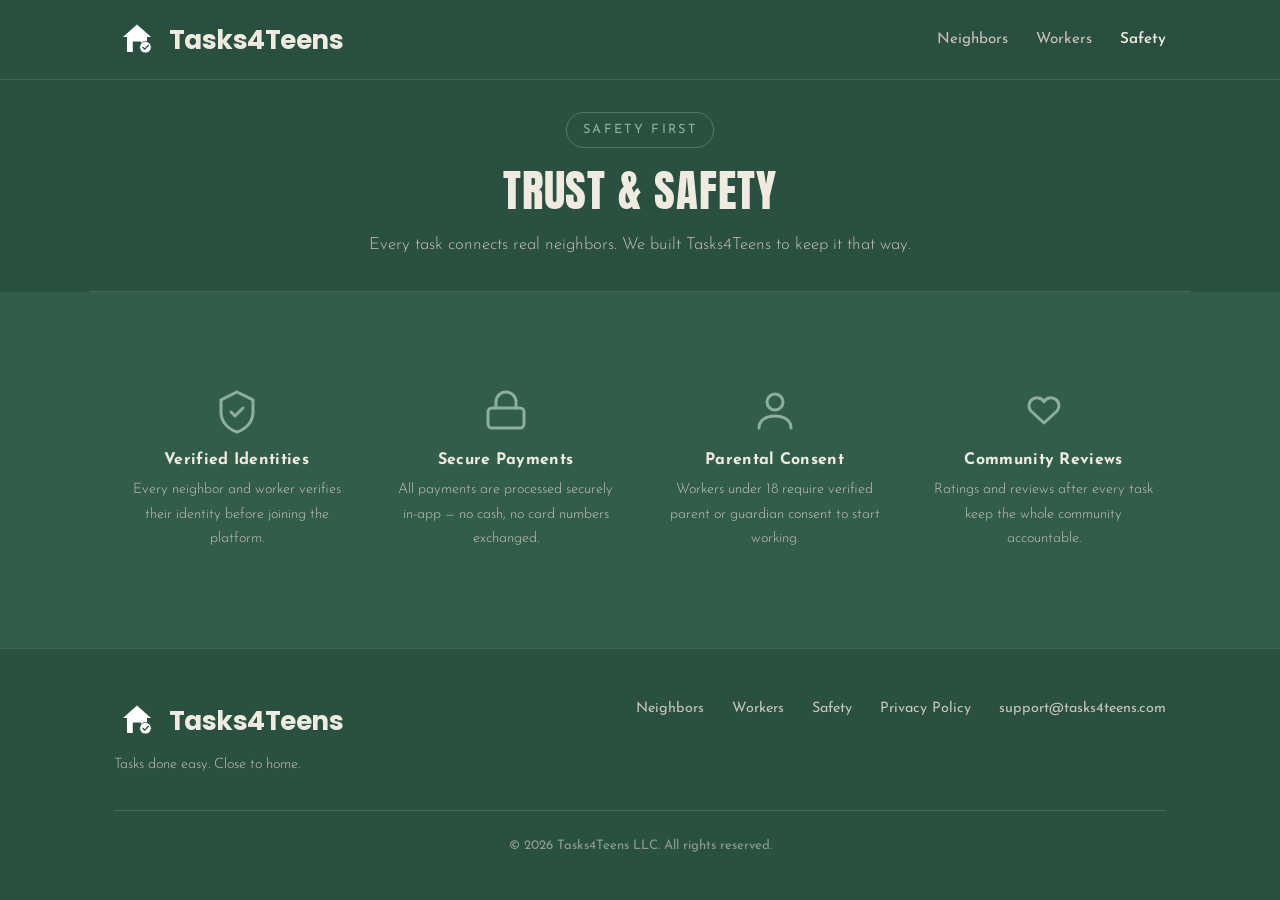
<file: safety.html>
<!DOCTYPE html>
<html lang="en">
<head>
<meta charset="UTF-8">
<meta name="viewport" content="width=device-width, initial-scale=1.0">
<title>Trust & Safety — Tasks4Teens</title>
<meta name="description" content="Every task connects real neighbors. See how Tasks4Teens verifies identities, secures payments, and protects workers under 18.">
<link rel="icon" type="image/svg+xml" href="assets/neighbors-icon-option3-warmcream.svg">
<link rel="preconnect" href="https://fonts.googleapis.com">
<link rel="preconnect" href="https://fonts.gstatic.com" crossorigin>
<link href="https://fonts.googleapis.com/css2?family=Anton&family=Josefin+Sans:wght@300;400;500;600;700&family=Poppins:wght@700&display=swap" rel="stylesheet">
<link rel="stylesheet" href="assets/styles.css">
</head>
<body>

<header>
  <nav class="wrap">
    <a class="logo" href="index.html"><img class="logo-icon" src="assets/logo-mark-white.svg" alt=""><span class="wordmark">Tasks<span>4</span>Teens</span></a>
    <input type="checkbox" id="nav-toggle" class="nav-toggle-input">
    <label for="nav-toggle" class="nav-toggle" aria-label="Toggle menu"><span></span><span></span><span></span></label>
    <ul class="nav-links">
      <li><a href="neighbors.html">Neighbors</a></li>
      <li><a href="workers.html">Workers</a></li>
      <li><a href="safety.html" class="active">Safety</a></li>
    </ul>
  </nav>
</header>

<main>
  <section class="page-intro">
    <div class="wrap section-head">
      <span class="eyebrow">Safety first</span>
      <h1>Trust &amp; Safety</h1>
      <p>Every task connects real neighbors. We built Tasks4Teens to keep it that way.</p>
    </div>
  </section>

  <div class="divider"></div>

  <section class="trust">
    <div class="wrap">
      <div class="trust-grid">
        <div class="trust-item">
          <svg class="trust-icon" viewBox="0 0 24 24" fill="none" stroke="currentColor" stroke-width="1.5"><path d="M12 2l8 4v6c0 5-3.5 8.5-8 10-4.5-1.5-8-5-8-10V6l8-4z"/><path d="M9 12l2 2 4-4" stroke-linecap="round" stroke-linejoin="round"/></svg>
          <h3>Verified Identities</h3>
          <p>Every neighbor and worker verifies their identity before joining the platform.</p>
        </div>
        <div class="trust-item">
          <svg class="trust-icon" viewBox="0 0 24 24" fill="none" stroke="currentColor" stroke-width="1.5"><rect x="3" y="10" width="18" height="10" rx="2"/><path d="M7 10V7a5 5 0 0 1 10 0v3" stroke-linecap="round"/></svg>
          <h3>Secure Payments</h3>
          <p>All payments are processed securely in-app — no cash, no card numbers exchanged.</p>
        </div>
        <div class="trust-item">
          <svg class="trust-icon" viewBox="0 0 24 24" fill="none" stroke="currentColor" stroke-width="1.5"><path d="M4 20c0-3.5 3-6 8-6s8 2.5 8 6" stroke-linecap="round"/><circle cx="12" cy="7" r="4"/></svg>
          <h3>Parental Consent</h3>
          <p>Workers under 18 require verified parent or guardian consent to start working.</p>
        </div>
        <div class="trust-item">
          <svg class="trust-icon" viewBox="0 0 24 24" fill="none" stroke="currentColor" stroke-width="1.5"><path d="M12 17.5l-6.5-6a4 4 0 1 1 6.5-4.6 4 4 0 1 1 6.5 4.6l-6.5 6z" stroke-linejoin="round"/></svg>
          <h3>Community Reviews</h3>
          <p>Ratings and reviews after every task keep the whole community accountable.</p>
        </div>
      </div>
    </div>
  </section>
</main>

<footer>
  <div class="wrap">
    <div class="footer-grid">
      <div>
        <a class="logo" href="index.html"><img class="logo-icon" src="assets/logo-mark-white.svg" alt=""><span class="wordmark">Tasks<span>4</span>Teens</span></a>
        <p class="footer-tagline">Tasks done easy. Close to home.</p>
      </div>
      <ul class="footer-links">
        <li><a href="neighbors.html">Neighbors</a></li>
        <li><a href="workers.html">Workers</a></li>
        <li><a href="safety.html">Safety</a></li>
        <li><a href="https://cwbailsco.github.io/tasks4teens-privacy">Privacy Policy</a></li>
        <li><a href="mailto:support@tasks4teens.com">support@tasks4teens.com</a></li>
      </ul>
    </div>
    <div class="footer-bottom">
      &copy; 2026 Tasks4Teens LLC. All rights reserved.
    </div>
  </div>
</footer>

</body>
</html>
</file>
<file: assets/styles.css>
/* Tasks4Teens shared site styles — used by index.html, neighbors.html,
   workers.html, safety.html.

   Color tokens are semantic (--surface, --text, --accent, ...) rather than
   named after a literal color, because workers.html re-declares this same
   :root block with light-theme values after this stylesheet loads. Every
   rule below should reference the tokens, never a literal hex/rgb, so a
   page can re-theme itself just by overriding :root. */

:root {
  --surface: #2a5040;
  --surface-rgb: 42, 80, 64;
  --surface-alt: #315d4a;
  --surface-card: #2f5a48;
  --text: #f0ebe0;
  --text-rgb: 240, 235, 224;
  --text-muted: #c8c4b8;
  --accent: #8caf9e;
  --accent-rgb: 140, 175, 158;
  --accent-hover: #a0c3b2;
  --pill-hover: #ffffff;
  --border: rgba(var(--text-rgb), 0.14);
}

* { box-sizing: border-box; margin: 0; padding: 0; }

html { scroll-behavior: smooth; }

body {
  background: var(--surface);
  color: var(--text);
  font-family: 'Josefin Sans', sans-serif;
  font-weight: 400;
  line-height: 1.7;
  -webkit-font-smoothing: antialiased;
}

h1, h2, h3, .display {
  font-family: 'Anton', sans-serif;
  font-weight: 400;
  text-transform: uppercase;
  letter-spacing: 0.02em;
  line-height: 1.1;
}

a { color: var(--accent); text-decoration: none; }
a:hover { text-decoration: underline; }

img, svg { max-width: 100%; display: block; }

.wrap {
  max-width: 1100px;
  margin: 0 auto;
  padding: 0 24px;
}

/* Nav */
header {
  position: sticky;
  top: 0;
  z-index: 50;
  background: rgba(var(--surface-rgb), 0.92);
  backdrop-filter: blur(8px);
  border-bottom: 1px solid var(--border);
}
nav.wrap {
  display: flex;
  align-items: center;
  justify-content: space-between;
  padding-top: 16px;
  padding-bottom: 16px;
}
.logo {
  display: inline-flex;
  align-items: center;
  gap: 9px;
  font-family: 'Poppins', sans-serif;
  font-weight: 700;
  font-size: 1.65rem;
  letter-spacing: -0.02em;
  color: var(--text);
}
.logo:hover { text-decoration: none; }
.logo-icon {
  width: 46px;
  height: 46px;
  flex-shrink: 0;
}
.wordmark {
  margin-top: 2px;
}
.nav-links {
  display: flex;
  gap: 28px;
  list-style: none;
  font-size: 0.95rem;
}
.nav-links a { color: var(--text-muted); }
.nav-links a.active { color: var(--text); font-weight: 600; }
.nav-toggle-input { display: none; }
.nav-toggle {
  display: none;
  flex-direction: column;
  justify-content: center;
  gap: 5px;
  width: 30px;
  height: 30px;
  cursor: pointer;
}
.nav-toggle span {
  display: block;
  height: 2px;
  border-radius: 2px;
  background: var(--text);
}

/* Mobile nav: pure-CSS checkbox-hack dropdown (no JS on this site).
   Known tradeoff: the hamburger is mouse/touch-operable via the visible
   label, but the hidden checkbox driving it isn't independently reachable
   by keyboard since it's display:none - a small JS-free-menu limitation,
   not a JS-based ARIA toggle. */
@media (max-width: 720px) {
  .nav-toggle { display: flex; }
  .nav-links {
    display: flex;
    flex-direction: column;
    align-items: center;
    gap: 0;
    position: absolute;
    top: 100%;
    left: 0;
    right: 0;
    background: var(--surface);
    border-bottom: 1px solid var(--border);
    max-height: 0;
    overflow: hidden;
    transition: max-height 0.25s ease;
    z-index: 10;
  }
  .nav-links li {
    width: 100%;
    text-align: center;
  }
  .nav-links a {
    display: block;
    padding: 14px 0;
  }
  .nav-toggle-input:checked ~ .nav-links {
    max-height: 300px;
  }
}

/* Extra safety margin for the smallest phones: with the mobile nav row
   down to just logo + hamburger + CTA, the full-size logo/CTA can get
   tight around ~375px viewports - shrink both slightly. */
@media (max-width: 480px) {
  .logo-icon { width: 34px; height: 34px; }
  .logo { font-size: 1.3rem; gap: 6px; }
}

/* Hero */
.hero {
  position: relative;
  overflow: hidden;
  padding: 96px 0 80px;
  text-align: center;
  background:
    radial-gradient(ellipse 60% 50% at 50% 0%, rgba(var(--accent-rgb), 0.14), transparent 70%),
    var(--surface);
}
.hero-bg {
  position: absolute;
  inset: 0;
  z-index: 0;
  overflow: hidden;
}
.hero-bg-photo {
  position: absolute;
  inset: 0;
  width: 100%;
  height: 100%;
  object-fit: cover;
  transform: translateX(100%);
  animation: heroBgSlide 27.5s infinite;
}
.hero-bg-photo:nth-child(1) { animation-delay: 0s; }
.hero-bg-photo:nth-child(2) { animation-delay: 5.5s; }
.hero-bg-photo:nth-child(3) { animation-delay: 11s; }
.hero-bg-photo:nth-child(4) { animation-delay: 16.5s; }
.hero-bg-photo:nth-child(5) { animation-delay: 22s; }
.hero-bg-overlay {
  position: absolute;
  inset: 0;
  background: rgba(var(--surface-rgb), 0.77);
}
.hero > .wrap {
  position: relative;
  z-index: 1;
}

@keyframes heroBgSlide {
  0% { transform: translateX(100%); }
  5% { transform: translateX(0%); }
  20% { transform: translateX(0%); }
  25%, 100% { transform: translateX(-100%); }
}

@media (prefers-reduced-motion: reduce) {
  .hero-bg-photo {
    animation: none;
    transform: none;
    opacity: 0;
  }
  .hero-bg-photo:first-child {
    opacity: 1;
  }
}
.eyebrow {
  display: inline-block;
  font-size: 0.8rem;
  letter-spacing: 0.18em;
  text-transform: uppercase;
  color: var(--accent);
  border: 1px solid rgba(var(--accent-rgb), 0.4);
  border-radius: 999px;
  padding: 6px 16px;
  margin-bottom: 28px;
}
.hero h1 {
  font-size: clamp(2.6rem, 6vw, 4.6rem);
  color: var(--text);
  margin-bottom: 8px;
}
.hero h1 .line2 { color: var(--text-muted); }
.hero p.sub {
  max-width: 560px;
  margin: 24px auto 40px;
  font-size: 1.15rem;
  color: var(--text-muted);
  font-weight: 300;
}
.hero-actions {
  display: flex;
  gap: 16px;
  justify-content: center;
  flex-wrap: wrap;
}

/* .hero h1's clamp() floors at a flat 2.6rem (41.6px) for any viewport
   under ~693px (6vw only exceeds 2.6rem above that width) - meaning every
   phone from 320px to 480px gets the exact same, oversized heading. Give
   phones their own smaller clamp instead of touching the base rule, so
   tablet/desktop (>600px) keep the original untouched. */
@media (max-width: 600px) {
  .hero { padding: 64px 0 56px; }
}
@media (max-width: 480px) {
  .hero h1 { font-size: clamp(1.9rem, 9vw, 2.4rem); }
}

/* Page intro (used by neighbors/workers/safety in place of the hero) */
.page-intro { padding: 32px 0 0; }
.page-intro .section-head { margin-bottom: 32px; }
.page-title-row {
  display: flex;
  align-items: center;
  justify-content: center;
  gap: 18px;
  margin-bottom: 12px;
}
.page-title-row h1 {
  margin-top: 4px;
}
.page-icon {
  width: 80px;
  height: 80px;
  border-radius: 18px;
  flex-shrink: 0;
}

/* At 375-430px, the 80px icon + gap leaves too little room for a heading
   like "Tasks4Teens Neighbors" to sit beside it without wrapping into an
   awkward multi-line block next to a large icon - stack them instead. */
@media (max-width: 600px) {
  .page-title-row {
    flex-direction: column;
    gap: 10px;
  }
  .page-title-row h1 {
    margin-top: 0;
  }
  .page-icon {
    width: 56px;
    height: 56px;
    border-radius: 13px;
  }
}

/* Buttons */
.btn {
  display: inline-flex;
  align-items: center;
  gap: 10px;
  padding: 14px 28px;
  border-radius: 10px;
  font-weight: 600;
  font-size: 1rem;
  border: 1px solid transparent;
  transition: transform 0.15s ease, background 0.15s ease;
}
.btn:hover { transform: translateY(-2px); text-decoration: none; }
.btn-primary { background: var(--accent); color: var(--surface); }
.btn-primary:hover { background: var(--accent-hover); }
.btn-outline { border-color: var(--text-muted); color: var(--text); }
.btn-outline:hover { background: rgba(var(--text-rgb), 0.06); }

.store-btn {
  display: inline-flex;
  align-items: center;
  gap: 10px;
  background: var(--text);
  color: var(--surface);
  padding: 12px 22px;
  border-radius: 10px;
  font-weight: 600;
  min-width: 210px;
  justify-content: center;
}
.store-btn:hover { background: var(--pill-hover); text-decoration: none; transform: translateY(-2px); }
.store-btn small { display: block; font-weight: 400; font-size: 0.7rem; opacity: 0.7; }
.store-btn strong { font-size: 1rem; font-family: 'Josefin Sans', sans-serif; }
.store-icon { width: 22px; height: 22px; flex-shrink: 0; }

/* Section framing */
section { padding: 88px 0; }
.section-head { text-align: center; max-width: 640px; margin: 0 auto 56px; }
.section-head .eyebrow { margin-bottom: 18px; }
.section-head h1, .section-head h2 { font-size: clamp(2rem, 4vw, 2.8rem); color: var(--text); margin-bottom: 16px; }
.section-head p { color: var(--text-muted); font-size: 1.05rem; font-weight: 300; }

.divider {
  height: 1px;
  background: var(--border);
  max-width: 1100px;
  margin: 0 auto;
}

/* Neighbors / Workers cards */
.audience-grid {
  display: grid;
  grid-template-columns: 1fr 1fr;
  gap: 28px;
}
@media (max-width: 800px) {
  .audience-grid { grid-template-columns: 1fr; }
}
.audience-card {
  background: var(--surface-card);
  border: 1px solid var(--border);
  border-radius: 20px;
  overflow: hidden;
}
.detail-card {
  max-width: 640px;
  margin: 0 auto;
}
.teaser-card {
  display: block;
  color: inherit;
  transition: transform 0.15s ease, border-color 0.15s ease;
}
.teaser-card:hover {
  transform: translateY(-3px);
  border-color: rgba(var(--accent-rgb), 0.5);
  text-decoration: none;
}
.teaser-link {
  display: inline-flex;
  align-items: center;
  gap: 6px;
  color: var(--accent);
  font-weight: 600;
  font-size: 0.9rem;
}
.card-photo {
  width: 100%;
  aspect-ratio: 16 / 10;
  object-fit: cover;
  display: block;
}
.card-body {
  padding: 40px;
}
.audience-card .tag {
  display: inline-block;
  font-size: 0.75rem;
  letter-spacing: 0.14em;
  text-transform: uppercase;
  color: var(--accent);
  margin-bottom: 14px;
}
.card-heading {
  display: flex;
  align-items: center;
  gap: 12px;
  margin-bottom: 14px;
}
.card-icon {
  width: 40px;
  height: 40px;
  border-radius: 9px;
  flex-shrink: 0;
}
.audience-card h3 {
  font-size: 1.9rem;
  color: var(--text);
}
.audience-card p {
  color: var(--text-muted);
  font-weight: 300;
  margin-bottom: 22px;
}
.audience-card ul {
  list-style: none;
  margin-bottom: 26px;
}
.audience-card li {
  padding-left: 26px;
  position: relative;
  margin-bottom: 10px;
  color: var(--text);
  font-size: 0.95rem;
}
.audience-card li::before {
  content: "✓";
  position: absolute;
  left: 0;
  color: var(--accent);
  font-weight: 700;
}
.detail-card ul {
  margin-bottom: 0;
}

/* 40px padding is heavy relative to a ~327px-wide mobile card (audience
   teasers and detail cards both use .card-body), and the 1.9rem heading
   crowds the 40px card-icon at that width - trim both. */
@media (max-width: 600px) {
  .card-body { padding: 24px; }
  .audience-card h3 { font-size: 1.5rem; }
}

/* How it works */
.steps {
  display: grid;
  grid-template-columns: repeat(3, 1fr);
  gap: 32px;
}
@media (max-width: 800px) {
  .steps { grid-template-columns: 1fr; }
}
.step {
  text-align: center;
  padding: 0 12px;
}
.step-num {
  width: 56px;
  height: 56px;
  border-radius: 50%;
  background: rgba(var(--accent-rgb), 0.12);
  border: 1px solid rgba(var(--accent-rgb), 0.4);
  color: var(--accent);
  font-family: 'Anton', sans-serif;
  font-size: 1.4rem;
  display: flex;
  align-items: center;
  justify-content: center;
  margin: 0 auto 20px;
}
.step h3 {
  font-size: 1.2rem;
  color: var(--text);
  margin-bottom: 10px;
  text-transform: none;
  font-family: 'Josefin Sans', sans-serif;
  font-weight: 700;
}
.step p {
  color: var(--text-muted);
  font-size: 0.95rem;
  font-weight: 300;
}

/* Trust & safety */
.trust {
  background: var(--surface-alt);
}
.trust-grid {
  display: grid;
  grid-template-columns: repeat(4, 1fr);
  gap: 24px;
}
@media (max-width: 900px) {
  .trust-grid { grid-template-columns: repeat(2, 1fr); }
}
@media (max-width: 520px) {
  .trust-grid { grid-template-columns: 1fr; }
}
.trust-item {
  text-align: center;
  padding: 8px;
}
.trust-icon {
  width: 48px;
  height: 48px;
  margin: 0 auto 16px;
  color: var(--accent);
}
.trust-item h3 {
  font-size: 1rem;
  color: var(--text);
  text-transform: none;
  font-family: 'Josefin Sans', sans-serif;
  font-weight: 700;
  margin-bottom: 8px;
}
.trust-item p {
  color: var(--text-muted);
  font-size: 0.9rem;
  font-weight: 300;
}

/* Download CTA */
.download {
  text-align: center;
}
.download h2 { font-size: clamp(2rem, 4vw, 2.8rem); margin-bottom: 16px; }
.download p { color: var(--text-muted); max-width: 480px; margin: 0 auto 36px; font-weight: 300; }
.download-buttons {
  display: flex;
  gap: 18px;
  justify-content: center;
  flex-wrap: wrap;
}
.download-groups {
  display: flex;
  gap: 44px;
  justify-content: center;
  flex-wrap: wrap;
}
.download-group {
  display: flex;
  flex-direction: column;
  align-items: center;
  gap: 14px;
}
.download-group-label {
  font-size: 0.78rem;
  font-weight: 600;
  letter-spacing: 0.1em;
  text-transform: uppercase;
  color: var(--text-muted);
}

/* Footer */
footer {
  border-top: 1px solid var(--border);
  padding: 48px 0 32px;
}
.footer-grid {
  display: flex;
  justify-content: space-between;
  align-items: flex-start;
  flex-wrap: wrap;
  gap: 24px;
  margin-bottom: 32px;
}
footer .logo { margin-bottom: 8px; }
.footer-tagline {
  color: var(--text-muted);
  font-size: 0.9rem;
  font-weight: 300;
}
.footer-links {
  display: flex;
  gap: 28px;
  list-style: none;
  font-size: 0.9rem;
}
.footer-links a { color: var(--text-muted); }
.footer-bottom {
  color: rgba(var(--text-rgb), 0.5);
  font-size: 0.82rem;
  text-align: center;
  padding-top: 24px;
  border-top: 1px solid var(--border);
}

/* Bug fix: .footer-links had no flex-wrap, so its 5 items (including the
   long support@tasks4teens.com email) had no way to wrap and would
   overflow horizontally below ~550px - .footer-grid wrapping alone only
   moved the whole <ul> to its own row, it didn't fix wrapping *within*
   the <ul> itself. Scoped to the media query (rather than the base rule)
   even though it's harmless at any width, so every behavioral change
   here stays confined to phones/tablets and desktop is untouched. */
@media (max-width: 600px) {
  .footer-grid {
    justify-content: center;
    text-align: center;
  }
  .footer-links {
    flex-wrap: wrap;
    justify-content: center;
    gap: 12px 20px;
  }
}
</file>
